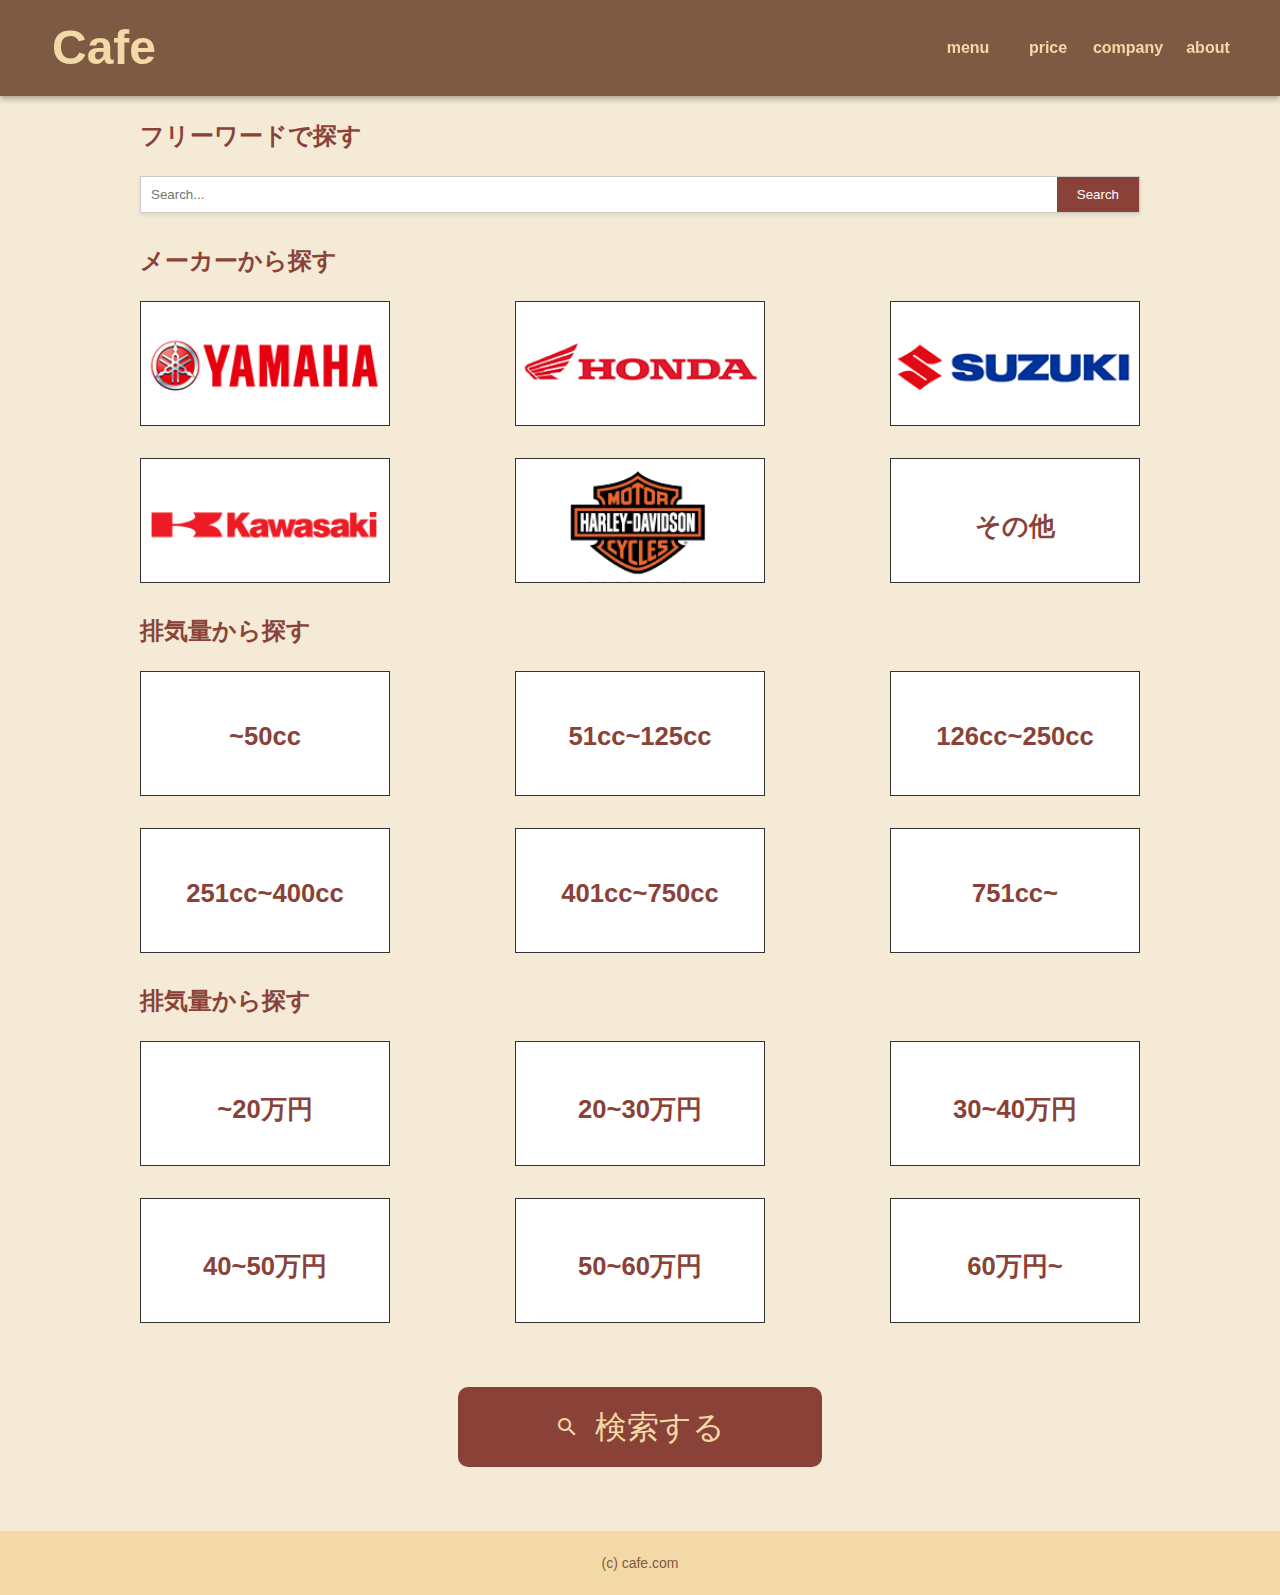
<file: bike.html>
<!DOCTYPE html>
<html lang="en">
<head>
  <meta charset="UTF-8">
  <meta http-equiv="X-UA-Compatible" content="IE=edge">
  <meta name="viewport" content="width=device-width, initial-scale=1.0">
  <title>Cafe1</title>
  <link href="https://fonts.googleapis.com/icon?family=Material+Icons" rel="stylesheet">
  <link rel="stylesheet" href="css/style.css">
  <link rel="stylesheet" href="css/bike.css">
</head>
<body>
  <div class="sk-circle" id="loading">
    <div class="sk-circle1 sk-child"></div>
    <div class="sk-circle2 sk-child"></div>
    <div class="sk-circle3 sk-child"></div>
    <div class="sk-circle4 sk-child"></div>
    <div class="sk-circle5 sk-child"></div>
    <div class="sk-circle6 sk-child"></div>
    <div class="sk-circle7 sk-child"></div>
    <div class="sk-circle8 sk-child"></div>
    <div class="sk-circle9 sk-child"></div>
    <div class="sk-circle10 sk-child"></div>
    <div class="sk-circle11 sk-child"></div>
    <div class="sk-circle12 sk-child"></div>
  </div>

  <!-- <div class="main-title"></div> -->
  <div id="fixed-footer-menu">
    <ul>
      <li><a href="./bike.html"><i class="fa-solid fa-house footer-icon"></i><br>
          <p>Top</p>
        </a></li>
      <li><a href="./bike.html"><i class="fa-solid fa-comment-dots footer-icon"></i><br>
          <p>Cafe</p>
        </a></li>
      <li><a href="./bike.html"><i class="fa-solid fa-play footer-icon"></i><br>
          <p>Menu</p>
        </a></li>
      <li><a href="./bike.html"><i class="fa-solid fa-calendar-minus footer-icon"></i><br>
          <p>Bike</p>
        </a></li>
      <li><a href="./bike.html"><i class="fa-solid fa-wallet footer-icon"></i><br>
          <p>Contact</p>
        </a></li>
    </ul>
  </div>
  <header>
    <div>
      <a href="index.html">
        <h1>Cafe</h1>
      </a>
    </div>

    <div class="pc-menu">
      <ul>
        <li><a href="">menu</a></li>
        <li><a href="">price</a></li>
        <li><a href="">company</a></li>
        <li><a href="">about</a></li>
      </ul>
    </div>

    <div class="sp-menu">
      <a href="#" class="openbtn">
        <span class="material-icons" id="open">menu</span>
      </a>  
    </div>

    <div class="overlay">
      <span class="material-icons" id="close">close</span>
      <ul>
        <li><a href="">Menu</a></li>
        <li><a href="">Service</a></li>
        <li><a href="">About</a></li>
        <li><a href="">Contact</a></li>
      </ul>
    </div>
  </header>
  <section class="bike-container">
    <div class="search">
      <h3>フリーワードで探す</h3>
      <div class="search-container">
        <input type="text" class="search-input" placeholder="Search...">
        <button class="search-button">Search</button>
      </div>
    </div>

    <div class="sell maker">
      <h3>メーカーから探す</h3>
      <ul>
        <li class="yamaha">
          <label>
            <input type="checkbox" value="yamaha" name="sellbike">
            <span></span>
          </label>
        </li>
        <li class="honda">
          <label>
            <input type="checkbox" value="honda" name="sellbike">
            <span></span>
          </label>
        </li>
        <li class="suzuki">
          <label>
            <input type="checkbox" value="suzuki" name="sellbike">
            <span></span>
          </label>
        </li>
        <li class="kawasaki">
          <label>
            <input type="checkbox" value="kawasaki" name="sellbike">
            <span></span>
          </label>
        </li>
        <li class="hurley">
          <label>
            <input type="checkbox" value="hurley" name="sellbike">
            <span></span>
          </label>
        </li>
        <li class="etc">
          <label>
            <input type="checkbox" value="etc" name="sellbike">
            <p>その他</p>
          </label>
        </li>
      </ul>
    </div>

    <div class="sell cc">
      <h3>排気量から探す</h3>
      <ul>
        <li class="c50">
          <label>
            <input type="checkbox" value="~50cc" name="sellbike">
            <p>~50cc</p>
          </label>
        </li>
        <li class="51cc~125cc">
          <label>
            <input type="checkbox" value="51cc~125cc" name="sellbike">
            <p>51cc~125cc</p>
          </label>
        </li>
        <li class="126cc~250cc">
          <label>
            <input type="checkbox" value="126cc~250cc" name="sellbike">
            <p>126cc~250cc</p>
          </label>
        </li>
        <li class="251cc~400cc">
          <label>
            <input type="checkbox" value="251cc~400cc" name="sellbike">
            <p>251cc~400cc</p>
          </label>
        </li>
        <li class="401cc~750cc">
          <label>
            <input type="checkbox" value="401cc~750cc" name="sellbike">
            <p>401cc~750cc</p>
          </label>
        </li>
        <li class="751cc~">
          <label>
            <input type="checkbox" value="751cc~" name="sellbike">
            <p>751cc~</p>
          </label>
        </li>
      </ul>
    </div>

    <div class="sell price">
      <h3>排気量から探す</h3>
      <ul>
        <li class="price20">
          <label>
            <input type="checkbox" value="price20" name="sellbike">
            <p>~20万円</p>
          </label>
        </li>
        <li class="price30">
          <label>
            <input type="checkbox" value="price30" name="sellbike">
            <p>20~30万円</p>
          </label>
        </li>
        <li class="price40">
          <label>
            <input type="checkbox" value="price40" name="sellbike">
            <p>30~40万円</p>
          </label>
        </li>
        <li class="price50">
          <label>
            <input type="checkbox" value="price50" name="sellbike">
            <p>40~50万円</p>
          </label>
        </li>
        <li class="price60">
          <label>
            <input type="checkbox" value="price60" name="sellbike">
            <p>50~60万円</p>
          </label>
        </li>
        <li class="price1000">
          <label>
            <input type="checkbox" value="price100" name="sellbike">
            <p>60万円~</p>
          </label>
        </li>
      </ul>
    </div>

    <div class="searchAll">
      <a class="btn"><span class="material-icons">search</span><span class="search-p">検索する</span>
      </a>
    </div>

  </section>

  <footer>
    <small>(c) cafe.com</small>
  </footer>
  <script src="js/main.js"></script>
</body>
</html>
</file>
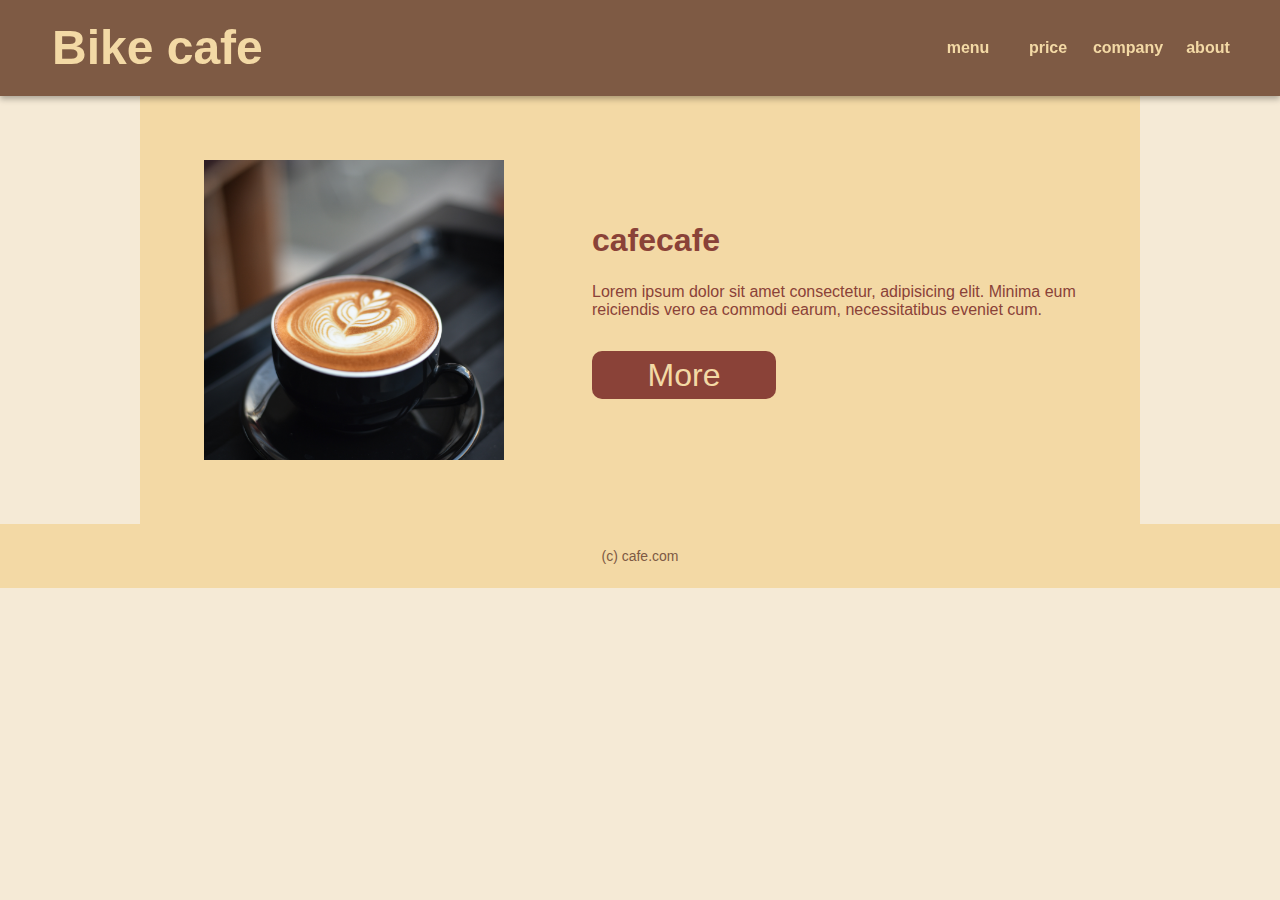
<file: feature.html>
<!DOCTYPE html>
<html lang="en">
<head>
  <meta charset="UTF-8">
  <meta http-equiv="X-UA-Compatible" content="IE=edge">
  <meta name="viewport" content="width=device-width, initial-scale=1.0">
  <title>Cafe1</title>
  <link href="https://fonts.googleapis.com/icon?family=Material+Icons" rel="stylesheet">
  <link rel="stylesheet" href="css/style.css">
  <link rel="stylesheet" href="css/feature-items.css">
</head>
<body>
  <div class="sk-circle" id="loading">
    <div class="sk-circle1 sk-child"></div>
    <div class="sk-circle2 sk-child"></div>
    <div class="sk-circle3 sk-child"></div>
    <div class="sk-circle4 sk-child"></div>
    <div class="sk-circle5 sk-child"></div>
    <div class="sk-circle6 sk-child"></div>
    <div class="sk-circle7 sk-child"></div>
    <div class="sk-circle8 sk-child"></div>
    <div class="sk-circle9 sk-child"></div>
    <div class="sk-circle10 sk-child"></div>
    <div class="sk-circle11 sk-child"></div>
    <div class="sk-circle12 sk-child"></div>
  </div>

  <!-- <div class="main-title"></div> -->
  <div id="fixed-footer-menu">
    <ul>
      <li><a href="./bike.html"><i class="fa-solid fa-house footer-icon"></i><br>
          <p>Top</p>
        </a></li>
      <li><a href="./bike.html"><i class="fa-solid fa-comment-dots footer-icon"></i><br>
          <p>Cafe</p>
        </a></li>
      <li><a href="./bike.html"><i class="fa-solid fa-play footer-icon"></i><br>
          <p>Menu</p>
        </a></li>
      <li><a href="./bike.html"><i class="fa-solid fa-calendar-minus footer-icon"></i><br>
          <p>Bike</p>
        </a></li>
      <li><a href="./bike.html"><i class="fa-solid fa-wallet footer-icon"></i><br>
          <p>Contact</p>
        </a></li>
    </ul>

  </div>
  <header>
    <div>
      <a href="index.html">
        <h1>Bike cafe</h1>
      </a>
    </div>

    <div class="pc-menu">
      <ul>
        <li><a href="">menu</a></li>
        <li><a href="">price</a></li>
        <li><a href="">company</a></li>
        <li><a href="">about</a></li>
      </ul>
    </div>

    <div class="sp-menu">
      <a href="#" class="openbtn">
        <span class="material-icons" id="open">menu</span>
      </a>  
    </div>

    <div class="overlay">
      <span class="material-icons" id="close">close</span>
      <ul>
        <li><a href="">Menu</a></li>
        <li><a href="">Service</a></li>
        <li><a href="">About</a></li>
        <li><a href="">Contact</a></li>
      </ul>
    </div>
  </header>

  <main class="container feature-items">
    <div class="item">
      <div>
        <img src="img/cafe9.jpg" alt="" width="400" height="300">
      </div>
      <div class="item-info">
        <h2>cafecafe</h2>
        <p>Lorem ipsum dolor sit amet consectetur, adipisicing elit. Minima eum reiciendis vero ea commodi earum, necessitatibus eveniet cum.</p>
        <a class="btn" href="">More</a>
      </div>
    </div>
  </main>

  <footer>
    <small>(c) cafe.com</small>
  </footer>
  <script src="js/main.js"></script>
</body>
</html>
</file>
<file: css/style.css>
@charset "utf-8";

/* common */

body {
  background: #f5ead6;
  margin: 0;
  font-family: Verdana, sans-serif;
  font-size: 16px;
  color:#f3d9a5;

}

img {
  vertical-align: bottom;
}

a {
  text-decoration: none;
  color: inherit;
}

a:hover {
  opacity: 0.7;
  transition: .3s;
}

h1 {
  margin: 0;
  font-weight: bold;
  font-size: 48px;
}

h2 {
  margin: 0;
  font-weight: bold;
  font-size: 32px;
  color: #8a4238;
}

h3 {
  margin: 0;
  font-weight: bold;
  font-size: 24px;
  color: #8a4238;
  
}

p {
  margin: 0;
  color: #8a4238;
}

ul {
  list-style: none;
  margin: 0;
  padding: 0;
}

.btn {
  background-color: #8a4238;
  font-size: 32px;
  text-align: center;
  line-height: 32px;
  width: 120px;
  margin-top: 32px;
  padding :8px 32px;
  border-radius: 10px;
  display: inline-block;
  cursor: pointer;
}

.btn:hover {
  opacity: 0.7;
  transition: .3s;
}

.container {
  max-width: 1000px;
  margin: 0 auto;
  width: calc(100% - 48px);
  box-sizing: border-box;
}

hr {
  margin: 0 auto;
  width: 100px;
  border: solid .5px #7e5a44;
}


/* loading */


.sk-circle {
  position: relative;
}
.sk-circle .sk-child {
  width: 100px;
  height: 100px;
  position: absolute;
  top: calc(50% - 50px);
  left: calc(50% - 50px);
}
.sk-circle .sk-child:before {
  content: '';
  display: block;
  margin: 0 auto;
  width: 15%;
  height: 15%;
  background-color: #8a4238;
  border-radius: 100%;
  -webkit-animation: sk-circleBounceDelay 1.2s infinite ease-in-out both;
  animation: sk-circleBounceDelay 1.2s infinite ease-in-out both;
}
.sk-circle .sk-circle2 {
  -webkit-transform: rotate(30deg);
      -ms-transform: rotate(30deg);
          transform: rotate(30deg); }
.sk-circle .sk-circle3 {
  -webkit-transform: rotate(60deg);
      -ms-transform: rotate(60deg);
          transform: rotate(60deg); }
.sk-circle .sk-circle4 {
  -webkit-transform: rotate(90deg);
      -ms-transform: rotate(90deg);
          transform: rotate(90deg); }
.sk-circle .sk-circle5 {
  -webkit-transform: rotate(120deg);
      -ms-transform: rotate(120deg);
          transform: rotate(120deg); }
.sk-circle .sk-circle6 {
  -webkit-transform: rotate(150deg);
      -ms-transform: rotate(150deg);
          transform: rotate(150deg); }
.sk-circle .sk-circle7 {
  -webkit-transform: rotate(180deg);
      -ms-transform: rotate(180deg);
          transform: rotate(180deg); }
.sk-circle .sk-circle8 {
  -webkit-transform: rotate(210deg);
      -ms-transform: rotate(210deg);
          transform: rotate(210deg); }
.sk-circle .sk-circle9 {
  -webkit-transform: rotate(240deg);
      -ms-transform: rotate(240deg);
          transform: rotate(240deg); }
.sk-circle .sk-circle10 {
  -webkit-transform: rotate(270deg);
      -ms-transform: rotate(270deg);
          transform: rotate(270deg); }
.sk-circle .sk-circle11 {
  -webkit-transform: rotate(300deg);
      -ms-transform: rotate(300deg);
          transform: rotate(300deg); }
.sk-circle .sk-circle12 {
  -webkit-transform: rotate(330deg);
      -ms-transform: rotate(330deg);
          transform: rotate(330deg); }
.sk-circle .sk-circle2:before {
  -webkit-animation-delay: -1.1s;
          animation-delay: -1.1s; }
.sk-circle .sk-circle3:before {
  -webkit-animation-delay: -1s;
          animation-delay: -1s; }
.sk-circle .sk-circle4:before {
  -webkit-animation-delay: -0.9s;
          animation-delay: -0.9s; }
.sk-circle .sk-circle5:before {
  -webkit-animation-delay: -0.8s;
          animation-delay: -0.8s; }
.sk-circle .sk-circle6:before {
  -webkit-animation-delay: -0.7s;
          animation-delay: -0.7s; }
.sk-circle .sk-circle7:before {
  -webkit-animation-delay: -0.6s;
          animation-delay: -0.6s; }
.sk-circle .sk-circle8:before {
  -webkit-animation-delay: -0.5s;
          animation-delay: -0.5s; }
.sk-circle .sk-circle9:before {
  -webkit-animation-delay: -0.4s;
          animation-delay: -0.4s; }
.sk-circle .sk-circle10:before {
  -webkit-animation-delay: -0.3s;
          animation-delay: -0.3s; }
.sk-circle .sk-circle11:before {
  -webkit-animation-delay: -0.2s;
          animation-delay: -0.2s; }
.sk-circle .sk-circle12:before {
  -webkit-animation-delay: -0.1s;
          animation-delay: -0.1s; }

@-webkit-keyframes sk-circleBounceDelay {
  0%, 80%, 100% {
    -webkit-transform: scale(0);
            transform: scale(0);
  } 40% {
    -webkit-transform: scale(1);
            transform: scale(1);
  }
}

@keyframes sk-circleBounceDelay {
  0%, 80%, 100% {
    -webkit-transform: scale(0);
            transform: scale(0);
  } 40% {
    -webkit-transform: scale(1);
            transform: scale(1);
  }
}

#loading {
  width: 100vw;
  height: 100vh;
  /* transition: all 1s; */
  background-color: #f5ead6;
  position: fixed;
  top: 0;
  left: 0;
  z-index: 9999;
}

.loaded {
  opacity: 0;
  visibility: hidden;
}


/* bg */


#loading-background {
  width: 100vw;
  height: 100vh;
  transition: all 5s;
  background-color: #f5ead6;
  position: fixed;
  top: 0;
  left: 0;
  z-index: 999;
}

.loading-background-end {
  opacity: 0;
  /* transition: all 4s; */
  visibility: hidden;
}


/* opening */


#opening {
  width: 100vw;
  height: 100vh;
  /* transition: all 2s; */
  background-image: url(../img/cafe1.jpg) ;
  background-repeat: no-repeat;
  background-position: center;
  background-size: cover;
  position: fixed;
  top: 0;
  left: 0;
  z-index: 999;
  animation-name:fadeInAnime;
  animation-duration:3s;
  animation-fill-mode:forwards;
  /* opacity:0; */
}

@keyframes fadeInAnime{
  0% {
    opacity: 0;
  }

  50% {
    opacity: 1;
  }

  100% {
    opacity: 0;
    visibility: hidden;
  }
}


/* fixedfooter */


#fixed-footer-menu {
  position: fixed;
  width: 100%;
  bottom: 0px;
  opacity: 1;
  z-index: 100;
}

/* メニューを横並びにする */
#fixed-footer-menu ul {
  display: flex;
  list-style: none;
  padding: 0;
  margin: 0;
  width: 100%;
  background: #7e5a44;
}

/* メニューの要素 */
#fixed-footer-menu li {
  justify-content: center;
  align-items: center;
  width: 20%; /* 要素が5つの場合（100/5） */
  padding: 0;
  margin: 0;
}

/* メニューのボタン */
#fixed-footer-menu li a {
  color: #333;
  text-align: center;
  display: block;
  width: 100%;
  padding: 16px 0px 0px 0px;
  font-size: 8px;
  text-decoration: none;
}

/* メニュータイトル */
#fixed-footer-menu li p {
  height: 12px;
  font-size: 8px; /* メニュータイトルのフォントサイズ */
  color: #f5ead6;
}

/* アイコンのサイズを調整 */
.footer-icon {
  height: 30;
  font-size: 25px;
}


/* mainslide */


#mainslide{
  display: none;
}


/* header */


header {
  background-color: #7e5a44;
  display: flex;
  justify-content: space-between;
  /* max-width: 1200px; */
  margin: 0 auto;
  padding: 16px 32px;
  position: fixed;
  top: 0;
  left:0;
  right: 0;
  z-index: 100;
  box-shadow: 0 3px 6px rgba(0, 0, 0, 0.3)
}

header h1 {
  line-height: 64px;
}

.pc-menu {
  display: none;
}

.sp-menu #open {
  color: white;
  font-size: 48px;
  line-height: 64px;
  cursor: pointer;
}

.sp-menu #open:hover {
  opacity: 0.7;
  transition: .3s;
}

.sp-menu #open.hide {
  display: none;
}

/* overlay */

.overlay {
  position: fixed;
  top: 0;
  bottom: 0;
  left: calc(100% - 300px);
  right: 0;
  background: #f5ead6;
  text-align: center;
  padding: 64px;
  opacity: 0;
  pointer-events: none;
  transition: opacity 0.6s;
}

.overlay.show {
  opacity: 0.9;
  pointer-events: auto;
}

.overlay #close {
  position: absolute;
  top: 24px;
  right: 32px;
  font-size: 48px;
  cursor: pointer;
}

.overlay #close:hover {
  opacity: 0.7;
  transition: .3s
}

.overlay li {
  text-align: center;
  margin-top: 16px;
  opacity: 0;
  transform: translateY(16px);
  transition: opacity .3s, transform .3s;
}

.overlay.show li {
  opacity: 1;
  transform: none;
}

.overlay a {
  color: #7e5a44;
  font-weight: bold;
  font-size: 32px;
  line-height: 64px;
  text-align:center; 
  width: 160px;
  text-decoration: none;
  display: inline-block;
}

.overlay.show li:nth-child(1) {
  transition-delay: .1s;
}

.overlay.show li:nth-child(2) {
  transition-delay: .2s;
}

.overlay.show li:nth-child(3) {
  transition-delay: .3s;
}

.overlay.show li:nth-child(4) {
  transition-delay: .4s;
}

.overlay.show li:nth-child(5) {
  transition-delay: .5s;
}


/* hero */


.hero {
  background-color: #f3d9a5;
  text-align: center;
  margin: 120px auto 0;
  padding: 32px 0;
}

.hero img {
  width: 90%;
  object-fit: cover;
}

.hero .btn {
  margin-top: 32px;
}

.hero h2 {
  margin-top: 16px;
}

.hero p {
  margin-top: 24px;
}

.hero-info {
  width: 90%;
  display: block;
  text-align: left;
  margin: 0 auto;
}


/* features */


.features {
  margin: 32px 0;
}

.features h2 {
  font-size: 48px;
  padding: 32px;
  text-align: center;
}

.features ul {
  display: flex;
  flex-wrap: wrap;
  gap: 16px;
}

.feature li {
  text-align: center;
  margin: 48px auto 0;
  width: 40%
}

.feature a {
  width: 100%;
  display: inline-block;

}

.feature img {
  width: 100%;
  height: 120px;
  object-fit: cover;
}

.feature h3 {
  margin-top: 16px;
  text-align: left;
  margin-left: 8px;
}

.feature p {
  margin-top: 16px;
  text-align: left;
}


/* feature-large */


.feature-large li {
  width: 100%
}

.feature-large a {
  width: 90%;
}

.feature-large img {
  width: 100%;
  height: 200px;
}


/* footer */


footer {
  background: #f3d9a5;
  padding: 16px 0;
  text-align: center;
  margin-bottom: 58px;
}

footer h1 {
  color:#7e5a44;
}

footer h3 {
  color:#7e5a44;

}

footer p {
  padding: 8px;
  color:#7e5a44;
  text-align: center;
}

small {
  color:#7e5a44;
  font-size: 14px;
  display: block;
  margin: 8px;
}


/* footer-menu */


.footer-menu {
  display: none;
}

/* contact */

.contact {
  text-align: center;
  width: 80%;
  max-width: 800px;
  margin: 16px auto;
}

.contact li {
  margin: 0 auto;
  width: 100%;
}

.contact span {
  font-size: bold;
  background-color: white;
  padding: 2px 6px;
  border-radius: 6px;
}

.large-contact{
  display: none;
}

/* icon */


.icon ul {
  display: flex;
  justify-content: center;
  width: 80%;
  margin: 0 auto
}

.icon li {
  width: 80px;
}

.icon a {
    display: block;
    padding: 8px 0;
}

.icon img {
  height: 30px;
}

.icon .material-icons {
  color: white;
  font-size: 30px;
  line-height: 30px;
}


/* large screen */

@media (min-width: 800px) {


/* header */


header h1 {
  margin-left: 20px;
}


  /* mainslide */


  #mainslide {
    width: 100%;
    height: 300px;
    object-fit: cover;
    /* max-width: 1264px; */
    display: block;
    margin: 96px auto 0;
  }


  /* fixedfooter */


  #fixed-footer-menu {
    display: none;
  }


  /* header */


  .pc-menu {
    display: block;
  }

  .pc-menu ul {
    display: flex;
  }

  .pc-menu a {
    display: block;
    width: 80px;
    font-weight: bold;
    line-height: 64px;
    text-align:center;
  }

  .sp-menu {
    display: none;
  }


  /* mainslide */


  #mainslide{
    height: 500px;
  }


  /* hero */


  .hero {
    display: flex;
    align-items: center;
    padding: 64px;
    gap :64px;
  }

  .hero h2 {
    margin-top: 0;
  }

  .hero img {
    width: 300px;
    height: 300px;
  }

  .hero-info {
    padding-left: 24px;
  }

  .hero-info h2 {
    text-align: left;
  }

  .hero-info p {
    text-align: left;
  }

  .hero-info a {
    display: block;
  }


/* features */
  

  .features ul {
    gap: 64px;
  }
  
  .feature a {
    width: 250px;
  }
  
  .feature img {
    height: 250px;
  }
  

/* feature-large */
  

  .feature-large li {
    width: 100%
  }
  
  .feature-large a {
    width: 90%;
  }
  
  .feature-large img {
    width: 100%;
    height: 200px;
  }


  /* footer */


  footer {
    margin-bottom: 0;
  }

  footer p {
    text-align: center;
  }


  /* footer-menu */


  .footer-munu {
    color:#7e5a44;
  }

  .footer-menu ul {
    display: flex;
    justify-content: right;
    gap: 8px;
    width: 80%;
    max-width: 800px;
    text-align: center;
  }
  
  .footer-menu a {
    display: block;
    margin: 0 auto;
    width: 80px;
    line-height: 48px;
    text-align: center;
  }


  /* contact */
  

  .contact {
    align-items: center;
    width: 80%;
    max-width: 800px;
    margin: 0 auto;
  }

  .contact ul {
    display: flex;
    gap: 32px;
    /* align-items: center; */
  }
  
  .contact li {
    margin: 0 auto;
    display: inline-block;
    vertical-align: bottom;
  }

  .contact p {
    height: 39px;
  }
  
  .contact .btn {
    font-size: 24px;
    line-height: 24px;
    width: 120px;
    padding :8px 32px;
    border-radius: 10px;
    cursor: pointer;
    margin: 0;
    margin-right: 100%;
    background-color: #7e5a44;
    color: #f3d9a5;
    display: none;
  }

  .large-contact {
    display: block;
  }

  /* icon */


  .icon ul {
    justify-content: right;
    gap: 8px;
    width: 80%;
    max-width: 800px;
    margin: 0 auto;
  }

  .icon li {
    width: 80px;
  }

}
</file>
<file: css/bike.css>
@charset "utf-8";

/* bike */

.bike-container {
  width: 90%;
  max-width: 1000px;
  margin: 0 auto;
}

/* search */

h3 {
  margin-bottom: 24px;
}

.search {
  margin-top: 120px;
}

.search p {
  margin-bottom: 16px;
}

.search-container {
  display: flex;
  border: 1px solid #ccc;
  /* border-radius: 20px; */
  overflow: hidden;
  box-shadow: 0 2px 4px rgba(0, 0, 0, 0.1);
}

.search-input {
  flex: 1;
  padding: 10px;
  border: none;
  outline: none;
}

.search-button {
  background-color: #8a4238;
  color: white;
  border: none;
  padding: 10px 20px;
  cursor: pointer;
  transition: background-color 0.3s;
}

.search-button:hover {
  background-color: #411e19;
}

/* sell */

.sell {
  margin-top: 32px;
  color: #8a4238;
}

.sell input {
  display: none;
}

.sell input:checked + span,
.sell input:checked + p {
  /* color: #FFF; */
  border: 1px solid pink; 
  opacity: 0.7;
}

.sell ul {
  display: flex;
  flex-wrap: wrap;
  gap: 16px;
  justify-content: space-between;
  /* max-width: 1000px; */
  margin: 0 auto;
}

.sell li {
  width: 45%;
  position: relative;
  padding-top: 22.5%;
}

.sell li:hover {
  opacity: 0.7;
}

.maker span,
.maker p,
.cc p,
.price p {
  display: block;
  width: 100%;
  height:100%;
  position: absolute;
  top: 0;
  right: 0;
  border: 1px solid #333;
  box-sizing: border-box;
  cursor: pointer;
  object-fit: cover;
}

.maker p,
.cc p,
.price p {
  padding-top: 20%;
  font-size: 4vw;
  font-weight: bold;
  text-align: center;
  background-color: #FFF;
}

/* maker */

.yamaha span {
  content: url(../img/yamaha.PNG);
}

.honda span {
  content: url(../img/honda.PNG);
}

.suzuki span {
  content: url(../img/suzuki.PNG);
}

.kawasaki span {
  content: url(../img/kawasaki.PNG);
}

.bmw span {
  content: url(../img/bmw.PNG);
}

.hurley span {
  content: url(../img/hurley.PNG);
}

.searchAll a {
  display: block;
  margin: 64px auto;
  width: 200px;
}

.search-p {
  font-size: 24px;
  line-height: 64px;
  margin-left: 8px;
}

.material-icons,
.search-p {
  vertical-align: middle;
}


@media (min-width: 600px) {

.sell ul {
  gap: 16px;
  /* justify-content: normal; */
}

.sell li {
  width: 30%;
  position: relative;
  padding-top: 15%;
}

.maker p,
.cc p,
.price p {
  padding-top: 18%;
  font-size: 3vw;
  font-weight: bold;
  text-align: center;
  background-color: #FFF;
}

}

@media (min-width: 800px) {

.sell ul {
  gap: 32px;
}

.sell li {
  width: 25%;
  position: relative;
  padding-top: 12.5%;
}

.maker p,
.cc p,
.price p {
  padding-top: 20%;
  font-size: 2vw;
}

.searchAll a {
  display: block;
  margin: 64px auto;
  width: 300px;
}

.search-p {
  font-size: 32px;
  margin-left: 16px;
  line-height:  64px;
}



}
</file>
<file: css/feature-items.css>
@charset "utf-8";

/* feature-items */

.feature-items {
  margin-top: 96px;
  width: 100%;
}

.item {
  background-color: #f3d9a5;
  text-align: center;
  padding: 64px 0;
}

.item img {
  object-fit: cover;
  width: 90%;
}

.item-info {
  width: 90%;
  display: block;
  text-align: left;
  margin: 0 auto;
}

.item .btn {
  margin-top: 32px;
}

.item h2 {
  margin-top: 16px;
}

.item p {
  margin-top: 24px;
}

@media (min-width: 800px) {
  
  .item {
    display: flex;
    align-items: center;
    padding: 64px;
    gap :64px;
  }
  
  .item h2 {
    margin-top: 0;
  }
  
  .item img {
    width: 300px;
    height: 300px;
  }
  
  .item-info {
    padding-left: 24px;
  }
  
  .item-info h2 {
    text-align: left;
  }
  
  .item-info p {
    text-align: left;
  }
  
  .item-info a {
    display: block;
  }

  


  

}
</file>
